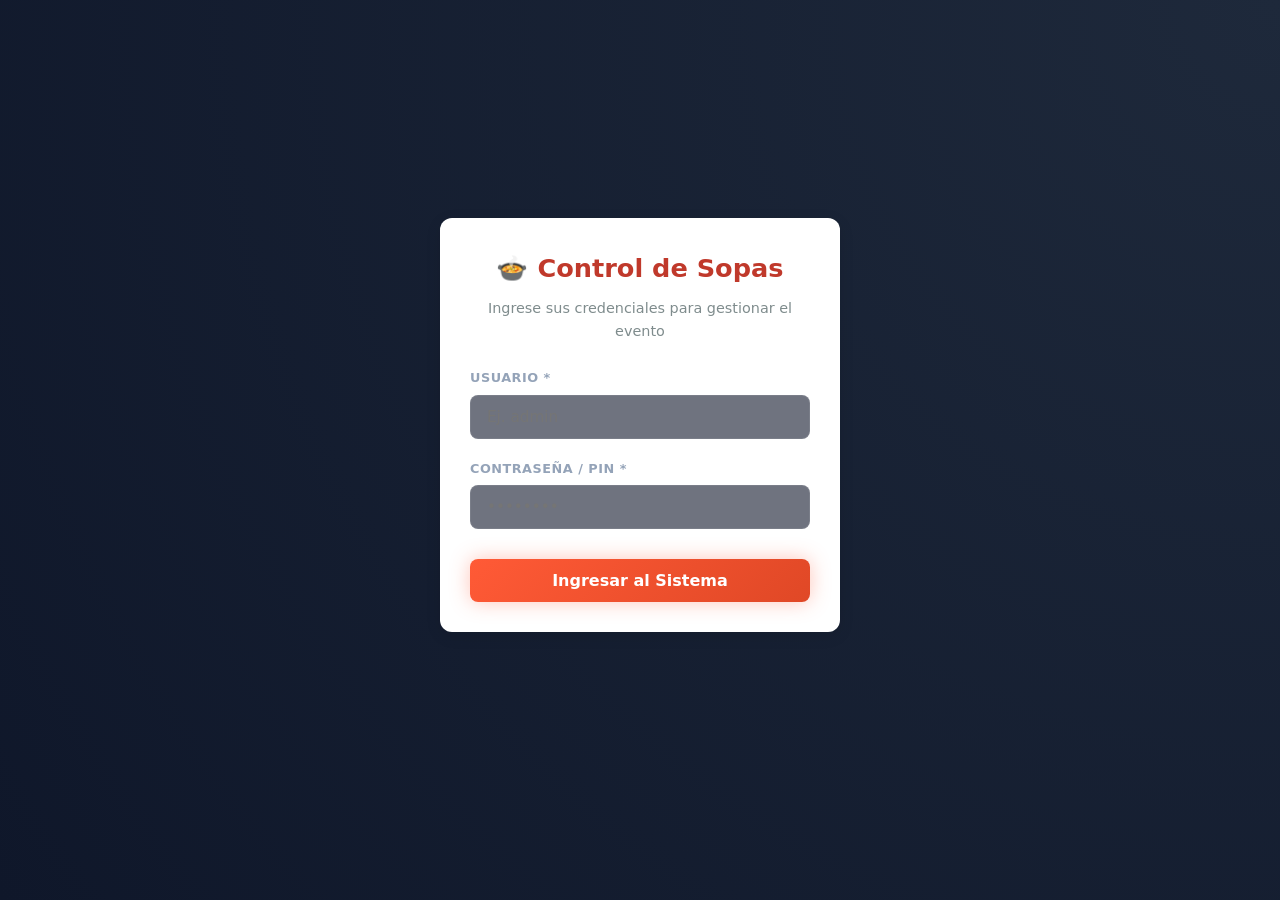
<file: AppList/index.html>
<!DOCTYPE html>
<html lang="es">
<head>
    <meta charset="UTF-8">
    <meta name="viewport" content="width=device-width, initial-scale=1.0">
    <title>Control de Pedidos - Sopa de Gallina</title>
    <!-- Fuentes de Google Fonts -->
    <link rel="preconnect" href="https://fonts.googleapis.com">
    <link rel="preconnect" href="https://fonts.gstatic.com" crossorigin>
    <link href="https://fonts.googleapis.com/css2?family=Plus+Jakarta+Sans:wght@400;500;600;700;800&display=swap" rel="stylesheet">
    <link rel="stylesheet" href="styles.css">
</head>
<body>

    <!-- BARRA SUPERIOR / HEADER -->
    <header class="app-header">
        <div class="header-container">
            <div class="brand-title">
                <span class="brand-icon">🍲</span>
                <div>
                    <h1>Control de Pedidos</h1>
                    <p>Sopas de Gallina - Gestión de Entregas y Pagos</p>
                </div>
            </div>
            <button id="btnCerrarSesion" class="btn-logout" title="Cerrar Sesión">
                <span>🚪</span> Salir
            </button>
        </div>
    </header>

    <main class="container">

        <!-- NAVEGACIÓN ENTRE PANTALLAS -->
        <nav class="nav-tabs" style="display: flex; gap: 12px; margin-bottom: 24px;">
            <a href="index.html" class="nav-link active" style="text-decoration:none; color:white; padding:10px 20px; border-radius:9999px; background:var(--primary); font-weight:600; font-size:0.9rem;">📋 Lista de Pedidos</a>
            <a href="inventario.html" class="nav-link" style="text-decoration:none; color:var(--text-muted); padding:10px 20px; border-radius:9999px; background:var(--bg-card); border:1px solid var(--border-color); font-weight:600; font-size:0.9rem;">📊 Inventario, Tabla y Finanzas</a>
        </nav>

        <!-- DASHBOARD / CARDS DE RESUMEN Y FINANZAS -->
        <section class="summary-cards">
            <div class="card total">
                <div class="card-content">
                    <div>
                        <h3>Total Sopas</h3>
                        <span id="totalSopas">0</span>
                    </div>
                    <div class="card-icon">📊</div>
                </div>
            </div>

            <div class="card entregadas">
                <div class="card-content">
                    <div>
                        <h3>Entregadas</h3>
                        <span id="totalEntregadas">0</span>
                    </div>
                    <div class="card-icon">✅</div>
                </div>
            </div>

            <div class="card pendientes">
                <div class="card-content">
                    <div>
                        <h3>Pendientes Entregas</h3>
                        <span id="totalPendientes">0</span>
                    </div>
                    <div class="card-icon">⏳</div>
                </div>
            </div>

            <!-- MÉTRICAS FINANCIERAS -->
            <div class="card entregadas" style="border-left-color: #10B981;">
                <div class="card-content">
                    <div>
                        <h3>Cobrado / Pagado</h3>
                        <span id="totalCobrado" style="color: #34D399;">$0.00</span>
                    </div>
                    <div class="card-icon">💵</div>
                </div>
            </div>

            <div class="card pendientes" style="border-left-color: #EF4444;">
                <div class="card-content">
                    <div>
                        <h3>Por Cobrar (Pendiente)</h3>
                        <span id="totalPorCobrar" style="color: #F87171;">$0.00</span>
                    </div>
                    <div class="card-icon">💸</div>
                </div>
            </div>
        </section>

        <!-- FORMULARIO PARA AGREGAR / EDITAR PEDIDOS -->
        <section class="form-section">
            <div class="form-header">
                <span style="font-size: 1.2rem;">📝</span>
                <h2 id="formTitle">Agregar Nuevo Pedido</h2>
            </div>

            <form id="pedidoForm">
                <input type="hidden" id="pedidoId">

                <div class="form-group col-md-4">
                    <label for="nombreCliente">Nombre del Cliente / Persona *</label>
                    <input type="text" id="nombreCliente" placeholder="Ej. Juan Carlos" required autocomplete="off">
                </div>

                <div class="form-group col-md-2">
                    <label for="cantidadSopas">Platos *</label>
                    <input type="number" id="cantidadSopas" min="1" value="1" required>
                </div>

                <div class="form-group col-md-6">
                    <label for="precioMonto">Monto Total ($)</label>
                    <div style="display: flex; gap: 6px; align-items: center;">
                        <input type="number" step="0.01" id="precioMonto" placeholder="Ej. 5.00" style="flex: 1;">
                        <button type="button" id="btnTipoPreventa" class="btn btn-secondary" style="padding: 8px 12px; font-size: 0.78rem; background: rgba(59, 130, 246, 0.2); color: #60A5FA; border-color: rgba(59, 130, 246, 0.4);" title="Tarifa Preventa ($5.00)">
                            🎟️ $5
                        </button>
                        <button type="button" id="btnTipoEvento" class="btn btn-secondary" style="padding: 8px 12px; font-size: 0.78rem; background: rgba(245, 158, 11, 0.2); color: #FBBF24; border-color: rgba(245, 158, 11, 0.4);" title="Tarifa Evento ($6.00)">
                            🎪 $6
                        </button>
                    </div>
                </div>

                <div class="form-group col-md-6">
                    <label for="referenciaDescripcion">Descripción / Referencia (Opcional)</label>
                    <input type="text" id="referenciaDescripcion" placeholder="Ej. Pilanga, El Tejar, Jar..." autocomplete="off">
                </div>

                <div class="form-group col-md-6">
                    <label for="grupoPedido">Grupo / Pedido Especial (Opcional)</label>
                    <input type="text" id="grupoPedido" placeholder="Ej. Pedido Simón Segovia, Pedido Juan Carlos..." autocomplete="off">
                </div>

                <div class="form-group col-12" style="margin-top: 5px;">
                    <label style="display: flex; align-items: center; gap: 8px; cursor: pointer;">
                        <input type="checkbox" id="checkPagado" style="width: 20px; height: 20px;">
                        <span style="font-size: 0.95rem; font-weight: 700; color: var(--success);">¿Ya está Pagado?</span>
                    </label>
                </div>

                <div class="form-actions">
                    <button type="submit" id="btnGuardar" class="btn btn-primary">
                        <span>💾</span> Guardar Pedido
                    </button>
                    <button type="button" id="btnCancelar" class="btn btn-secondary" style="display:none;">
                        <span>✖</span> Cancelar
                    </button>
                </div>
            </form>
        </section>

        <!-- BUSCADOR Y FILTROS -->
        <section class="controls-section">
            <div class="search-box">
                <span class="search-icon">🔍</span>
                <input type="text" id="inputBuscar" placeholder="Buscar por cliente, referencia o grupo..." autocomplete="off">
            </div>

            <div class="filter-buttons">
                <button class="btn-filter active" data-filter="todos">Todos</button>
                <button class="btn-filter" data-filter="pendientes">Pendientes Entrega</button>
                <button class="btn-filter" data-filter="no-pagados">Falta Pago 🔴</button>
                <button class="btn-filter" data-filter="pagados">Pagados 🟢</button>
            </div>
        </section>

        <!-- LISTADO DE PEDIDOS -->
        <section class="list-section">
            <h2>Listado de Entregas</h2>
            <ul id="listaPedidos" class="pedidos-list">
                <!-- Se genera dinámicamente desde JavaScript -->
            </ul>
        </section>

    </main>

    <!-- ARCHIVOS JAVASCRIPT -->
    <script src="database_data.js"></script>
    <script src="app.js"></script>
</body>
</html>
</file>
<file: AppList/styles.css>
/* ==========================================================================
   DESIGN SYSTEM & VARIABLES - PRO COMFORT UI
   ========================================================================== */
:root {
    --primary: #FF5A36;
    --primary-hover: #E04826;
    --primary-light: rgba(255, 90, 54, 0.12);
    --secondary: #2B2D42;
    --accent: #FFB703;
    --success: #10B981;
    --success-light: rgba(16, 185, 129, 0.12);
    --warning: #F59E0B;
    --danger: #EF4444;
    --bg-main: #0F172A;
    --bg-card: rgba(30, 41, 59, 0.7);
    --bg-card-hover: rgba(30, 41, 59, 0.9);
    --bg-input: rgba(15, 23, 42, 0.6);
    --border-color: rgba(255, 255, 255, 0.08);
    --border-focus: rgba(255, 90, 54, 0.5);
    
    --text-main: #F8FAFC;
    --text-muted: #94A3B8;
    --text-dim: #64748B;
    
    --radius-sm: 8px;
    --radius-md: 14px;
    --radius-lg: 20px;
    --radius-full: 9999px;
    
    --shadow-sm: 0 4px 6px -1px rgba(0, 0, 0, 0.2);
    --shadow-md: 0 10px 25px -5px rgba(0, 0, 0, 0.3);
    --shadow-glow: 0 0 20px rgba(255, 90, 54, 0.35);
    
    --transition-fast: 0.2s cubic-bezier(0.4, 0, 0.2, 1);
    --transition-smooth: 0.35s cubic-bezier(0.4, 0, 0.2, 1);
}

* {
    box-sizing: border-box;
    margin: 0;
    padding: 0;
    font-family: 'Plus Jakarta Sans', 'Inter', system-ui, -apple-system, sans-serif;
    -webkit-font-smoothing: antialiased;
}

body {
    background: radial-gradient(circle at top right, #1E293B, #0F172A);
    color: var(--text-main);
    min-height: 100vh;
    padding-bottom: 50px;
    line-height: 1.6;
}

/* ==========================================================================
   HEADER & NAVBAR
   ========================================================================== */
.app-header {
    background: rgba(15, 23, 42, 0.85);
    backdrop-filter: blur(16px);
    -webkit-backdrop-filter: blur(16px);
    border-bottom: 1px solid var(--border-color);
    position: sticky;
    top: 0;
    z-index: 100;
    padding: 16px 0;
}

.header-container {
    max-width: 1000px;
    margin: 0 auto;
    padding: 0 20px;
    display: flex;
    justify-content: space-between;
    align-items: center;
}

.brand-title {
    display: flex;
    align-items: center;
    gap: 12px;
}

.brand-icon {
    font-size: 2rem;
    background: linear-gradient(135deg, #FF5A36, #FFB703);
    -webkit-background-clip: text;
    -webkit-text-fill-color: transparent;
    filter: drop-shadow(0 2px 8px rgba(255, 90, 54, 0.4));
}

.brand-title h1 {
    font-size: 1.35rem;
    font-weight: 800;
    letter-spacing: -0.02em;
    background: linear-gradient(180deg, #FFFFFF, #CBD5E1);
    -webkit-background-clip: text;
    -webkit-text-fill-color: transparent;
}

.brand-title p {
    font-size: 0.78rem;
    color: var(--text-muted);
    font-weight: 500;
}

.btn-logout {
    background: rgba(239, 68, 68, 0.15);
    color: #FCA5A5;
    border: 1px solid rgba(239, 68, 68, 0.3);
    padding: 8px 16px;
    border-radius: var(--radius-full);
    font-weight: 600;
    font-size: 0.85rem;
    cursor: pointer;
    transition: var(--transition-fast);
    display: flex;
    align-items: center;
    gap: 6px;
}

.btn-logout:hover {
    background: var(--danger);
    color: white;
    box-shadow: 0 0 15px rgba(239, 68, 68, 0.4);
    transform: translateY(-1px);
}

/* ==========================================================================
   LAYOUT CONTAINER
   ========================================================================== */
.container {
    max-width: 1000px;
    margin: 28px auto 0;
    padding: 0 20px;
}

/* ==========================================================================
   DASHBOARD STATS CARDS
   ========================================================================== */
.summary-cards {
    display: grid;
    grid-template-columns: repeat(auto-fit, minmax(240px, 1fr));
    gap: 18px;
    margin-bottom: 28px;
}

.card {
    background: var(--bg-card);
    backdrop-filter: blur(12px);
    -webkit-backdrop-filter: blur(12px);
    border: 1px solid var(--border-color);
    padding: 20px 24px;
    border-radius: var(--radius-md);
    position: relative;
    overflow: hidden;
    transition: var(--transition-smooth);
}

.card:hover {
    transform: translateY(-3px);
    border-color: rgba(255, 255, 255, 0.18);
    box-shadow: var(--shadow-md);
}

.card::before {
    content: '';
    position: absolute;
    top: 0;
    left: 0;
    width: 100%;
    height: 4px;
}

.card.total::before { background: linear-gradient(90deg, #3B82F6, #60A5FA); }
.card.entregadas::before { background: linear-gradient(90deg, #10B981, #34D399); }
.card.pendientes::before { background: linear-gradient(90deg, #F59E0B, #FBBF24); }

.card-content {
    display: flex;
    justify-content: space-between;
    align-items: center;
}

.card h3 {
    font-size: 0.82rem;
    text-transform: uppercase;
    letter-spacing: 0.08em;
    color: var(--text-muted);
    font-weight: 700;
    margin-bottom: 6px;
}

.card span {
    font-size: 2.2rem;
    font-weight: 800;
    line-height: 1;
    letter-spacing: -0.03em;
}

.card.total span { color: #60A5FA; }
.card.entregadas span { color: #34D399; }
.card.pendientes span { color: #FBBF24; }

.card-icon {
    font-size: 2.2rem;
    opacity: 0.2;
}

/* ==========================================================================
   FORM SECTION (CREACIÓN Y EDICIÓN)
   ========================================================================== */
.form-section {
    background: var(--bg-card);
    backdrop-filter: blur(12px);
    -webkit-backdrop-filter: blur(12px);
    border: 1px solid var(--border-color);
    padding: 26px;
    border-radius: var(--radius-lg);
    margin-bottom: 28px;
    box-shadow: var(--shadow-sm);
    transition: var(--transition-smooth);
}

.form-header {
    display: flex;
    align-items: center;
    gap: 10px;
    margin-bottom: 20px;
}

.form-header h2 {
    font-size: 1.15rem;
    font-weight: 700;
    color: var(--text-main);
}

#pedidoForm {
    display: grid;
    grid-template-columns: repeat(12, 1fr);
    gap: 16px;
}

.form-group {
    display: flex;
    flex-direction: column;
    gap: 6px;
}

.col-12 { grid-column: span 12; }
.col-md-6 { grid-column: span 6; }
.col-md-4 { grid-column: span 4; }
.col-md-2 { grid-column: span 2; }

@media (max-width: 768px) {
    .col-md-6, .col-md-4, .col-md-2 { grid-column: span 12; }
}

.form-group label {
    font-size: 0.8rem;
    font-weight: 600;
    color: var(--text-muted);
    text-transform: uppercase;
    letter-spacing: 0.04em;
}

.form-group input {
    background: var(--bg-input);
    border: 1px solid var(--border-color);
    color: var(--text-main);
    padding: 12px 16px;
    border-radius: var(--radius-sm);
    font-size: 0.95rem;
    outline: none;
    transition: var(--transition-fast);
}

.form-group input:focus {
    border-color: var(--primary);
    box-shadow: 0 0 0 3px var(--primary-light);
    background: rgba(15, 23, 42, 0.9);
}

.form-actions {
    grid-column: span 12;
    display: flex;
    gap: 12px;
    margin-top: 6px;
}

.btn {
    padding: 12px 24px;
    border-radius: var(--radius-sm);
    font-weight: 700;
    font-size: 0.9rem;
    cursor: pointer;
    border: none;
    transition: var(--transition-fast);
    display: inline-flex;
    align-items: center;
    justify-content: center;
    gap: 8px;
}

.btn-primary {
    background: linear-gradient(135deg, var(--primary), #E04826);
    color: white;
    box-shadow: var(--shadow-glow);
}

.btn-primary:hover {
    transform: translateY(-1px);
    filter: brightness(1.1);
}

.btn-secondary {
    background: rgba(255, 255, 255, 0.08);
    color: var(--text-muted);
    border: 1px solid var(--border-color);
}

.btn-secondary:hover {
    background: rgba(255, 255, 255, 0.15);
    color: white;
}

/* ==========================================================================
   CONTROLES, BUSCADOR Y FILTROS
   ========================================================================== */
.controls-section {
    display: flex;
    gap: 16px;
    flex-wrap: wrap;
    align-items: center;
    justify-content: space-between;
    margin-bottom: 24px;
}

/* ==========================================================================
   ESTILO MODERNO PARA EL BUSCADOR
   ========================================================================== */
.search-box {
    position: relative;
    width: 100%;
    max-width: 480px;
    display: flex;
    align-items: center;
}

.search-icon {
    position: absolute;
    left: 16px;
    font-size: 1.1rem;
    color: #94A3B8;
    pointer-events: none;
    z-index: 2;
    filter: opacity(0.8);
}

#inputBuscar {
    width: 100%;
    background: rgba(30, 41, 59, 0.75) !important;
    backdrop-filter: blur(12px);
    -webkit-backdrop-filter: blur(12px);
    border: 1px solid rgba(255, 255, 255, 0.12) !important;
    color: #F8FAFC !important;
    padding: 12px 18px 12px 48px !important;
    border-radius: 9999px !important;
    font-size: 0.95rem !important;
    outline: none !important;
    box-shadow: 0 4px 12px rgba(0, 0, 0, 0.15);
    transition: all 0.3s cubic-bezier(0.4, 0, 0.2, 1);
}

#inputBuscar::placeholder {
    color: #64748B !important;
    font-size: 0.9rem;
}

#inputBuscar:focus {
    background: rgba(30, 41, 59, 0.95) !important;
    border-color: #FF5A36 !important;
    box-shadow: 0 0 0 4px rgba(255, 90, 54, 0.25), 0 8px 20px rgba(0, 0, 0, 0.3) !important;
}

.filter-buttons {
    display: flex;
    background: rgba(15, 23, 42, 0.6);
    padding: 4px;
    border-radius: var(--radius-full);
    border: 1px solid var(--border-color);
    gap: 2px;
}

.btn-filter {
    background: transparent;
    border: none;
    color: var(--text-muted);
    padding: 8px 18px;
    border-radius: var(--radius-full);
    font-size: 0.85rem;
    font-weight: 600;
    cursor: pointer;
    transition: var(--transition-fast);
}

.btn-filter.active {
    background: var(--primary);
    color: white;
    box-shadow: var(--shadow-sm);
}

/* ==========================================================================
   LISTADO DE PEDIDOS (TARJETAS INTERACTIVAS)
   ========================================================================== */
.list-section h2 {
    font-size: 1.1rem;
    font-weight: 700;
    color: var(--text-muted);
    margin-bottom: 16px;
    text-transform: uppercase;
    letter-spacing: 0.05em;
}

.pedidos-list {
    display: flex;
    flex-direction: column;
    gap: 12px;
    list-style: none;
}

.pedido-item {
    background: var(--bg-card);
    backdrop-filter: blur(12px);
    -webkit-backdrop-filter: blur(12px);
    border: 1px solid var(--border-color);
    padding: 16px 20px;
    border-radius: var(--radius-md);
    display: flex;
    align-items: center;
    justify-content: space-between;
    gap: 16px;
    transition: var(--transition-fast);
    position: relative;
}

.pedido-item:hover {
    border-color: rgba(255, 255, 255, 0.2);
    transform: translateX(3px);
    background: var(--bg-card-hover);
}

/* ESTADO: ENTREGADO / TACHADO */
.pedido-item.entregado {
    background: rgba(16, 185, 129, 0.05);
    border-color: rgba(16, 185, 129, 0.2);
}

.pedido-item.entregado .pedido-nombre {
    text-decoration: line-through;
    color: var(--text-dim);
}

.pedido-item.entregado .pedido-badge-sopas {
    background: rgba(16, 185, 129, 0.2);
    color: #34D399;
    border-color: rgba(16, 185, 129, 0.3);
}

.pedido-info {
    display: flex;
    align-items: center;
    gap: 16px;
    flex: 1;
}

/* CUSTOM CHECKBOX SWITCH */
.checkbox-container {
    position: relative;
    width: 24px;
    height: 24px;
    cursor: pointer;
}

.checkbox-container input {
    opacity: 0;
    width: 0;
    height: 0;
}

.checkmark {
    position: absolute;
    top: 0;
    left: 0;
    height: 24px;
    width: 24px;
    background-color: var(--bg-input);
    border: 2px solid var(--border-color);
    border-radius: 6px;
    transition: var(--transition-fast);
}

.checkbox-container:hover input ~ .checkmark {
    border-color: var(--primary);
}

.checkbox-container input:checked ~ .checkmark {
    background-color: var(--success);
    border-color: var(--success);
    box-shadow: 0 0 10px rgba(16, 185, 129, 0.4);
}

.checkmark:after {
    content: "";
    position: absolute;
    display: none;
    left: 7px;
    top: 3px;
    width: 5px;
    height: 10px;
    border: solid white;
    border-width: 0 2px 2px 0;
    transform: rotate(45deg);
}

.checkbox-container input:checked ~ .checkmark:after {
    display: block;
}

.pedido-detalles {
    display: flex;
    flex-direction: column;
    gap: 4px;
}

.pedido-main-title {
    display: flex;
    align-items: center;
    gap: 10px;
    flex-wrap: wrap;
}

.pedido-nombre {
    font-weight: 700;
    font-size: 1.05rem;
    color: var(--text-main);
}

.pedido-badge-sopas {
    background: var(--primary-light);
    color: var(--primary);
    border: 1px solid rgba(255, 90, 54, 0.3);
    padding: 2px 10px;
    border-radius: var(--radius-full);
    font-size: 0.78rem;
    font-weight: 800;
    letter-spacing: 0.02em;
}

.pedido-meta {
    display: flex;
    gap: 12px;
    align-items: center;
    flex-wrap: wrap;
}

.pedido-ref {
    font-size: 0.82rem;
    color: var(--accent);
    font-weight: 600;
    display: inline-flex;
    align-items: center;
    gap: 4px;
}

.pedido-grupo {
    font-size: 0.82rem;
    color: #60A5FA;
    font-weight: 500;
    display: inline-flex;
    align-items: center;
    gap: 4px;
}

/* ACCIONES (BOTONES DE EDICIÓN / ELIMINAR) */
.pedido-acciones {
    display: flex;
    gap: 8px;
    opacity: 0.8;
    transition: var(--transition-fast);
}

.pedido-item:hover .pedido-acciones {
    opacity: 1;
}

.btn-icon {
    width: 36px;
    height: 36px;
    border-radius: var(--radius-sm);
    border: 1px solid var(--border-color);
    background: rgba(15, 23, 42, 0.5);
    color: var(--text-muted);
    display: flex;
    align-items: center;
    justify-content: center;
    cursor: pointer;
    transition: var(--transition-fast);
    font-size: 0.9rem;
}

.btn-icon.edit:hover {
    background: var(--warning);
    color: white;
    border-color: var(--warning);
    box-shadow: 0 0 10px rgba(245, 158, 11, 0.3);
}

.btn-icon.delete:hover {
    background: var(--danger);
    color: white;
    border-color: var(--danger);
    box-shadow: 0 0 10px rgba(239, 68, 68, 0.3);
}

/* EMPTY STATE */
.empty-state {
    text-align: center;
    padding: 48px 20px;
    background: var(--bg-card);
    border-radius: var(--radius-md);
    border: 1px dashed var(--border-color);
    color: var(--text-dim);
}

.empty-state-icon {
    font-size: 3rem;
    margin-bottom: 12px;
    opacity: 0.5;
}

/* BOTONES DE PAGO Y DEUDA */
.btn-pay-toggle {
    border: none;
    padding: 3px 10px;
    border-radius: var(--radius-full);
    font-size: 0.75rem;
    font-weight: 800;
    cursor: pointer;
    transition: var(--transition-fast);
}

.btn-pay-toggle.paid {
    background: rgba(16, 185, 129, 0.2);
    color: #34D399;
    border: 1px solid rgba(16, 185, 129, 0.4);
}

.btn-pay-toggle.unpaid {
    background: rgba(239, 68, 68, 0.2);
    color: #F87171;
    border: 1px solid rgba(239, 68, 68, 0.4);
}

.btn-pay-toggle:hover {
    transform: scale(1.05);
}

/* ==========================================================================
   ESTILOS PARA IMPRESIÓN Y EXPORTACIÓN A PDF (@media print)
   ========================================================================== */
@media print {
    /* Ocultar elementos innecesarios en la hoja impresa */
    .app-header,
    .nav-tabs,
    .capacity-setter,
    .btn,
    .btn-logout,
    #btnImprimirPdf {
        display: none !important;
    }

    body {
        background: white !important;
        color: black !important;
        padding: 0 !important;
    }

    .container {
        max-width: 100% !important;
        margin: 0 !important;
        padding: 0 !important;
    }

    .inventory-hero,
    .excel-table-container,
    .card {
        background: white !important;
        border: 1px solid #ccc !important;
        box-shadow: none !important;
        backdrop-filter: none !important;
        color: black !important;
    }

    .card h3, .card span, .inventory-hero h2, .inventory-hero p {
        color: black !important;
    }

    .excel-table {
        width: 100% !important;
        font-size: 10pt !important;
        color: black !important;
    }

    .excel-table th {
        background-color: #f1f5f9 !important;
        color: black !important;
        border-bottom: 2px solid #000 !important;
    }

    .excel-table td {
        border-bottom: 1px solid #ddd !important;
        color: black !important;
    }

    .group-header-row {
        background-color: #e2e8f0 !important;
    }

    .group-header-row td {
        color: #000 !important;
        font-weight: bold !important;
    }

    .badge-status, .badge-pay {
        border: 1px solid #000 !important;
        color: black !important;
        background: none !important;
    }
}
</file>
